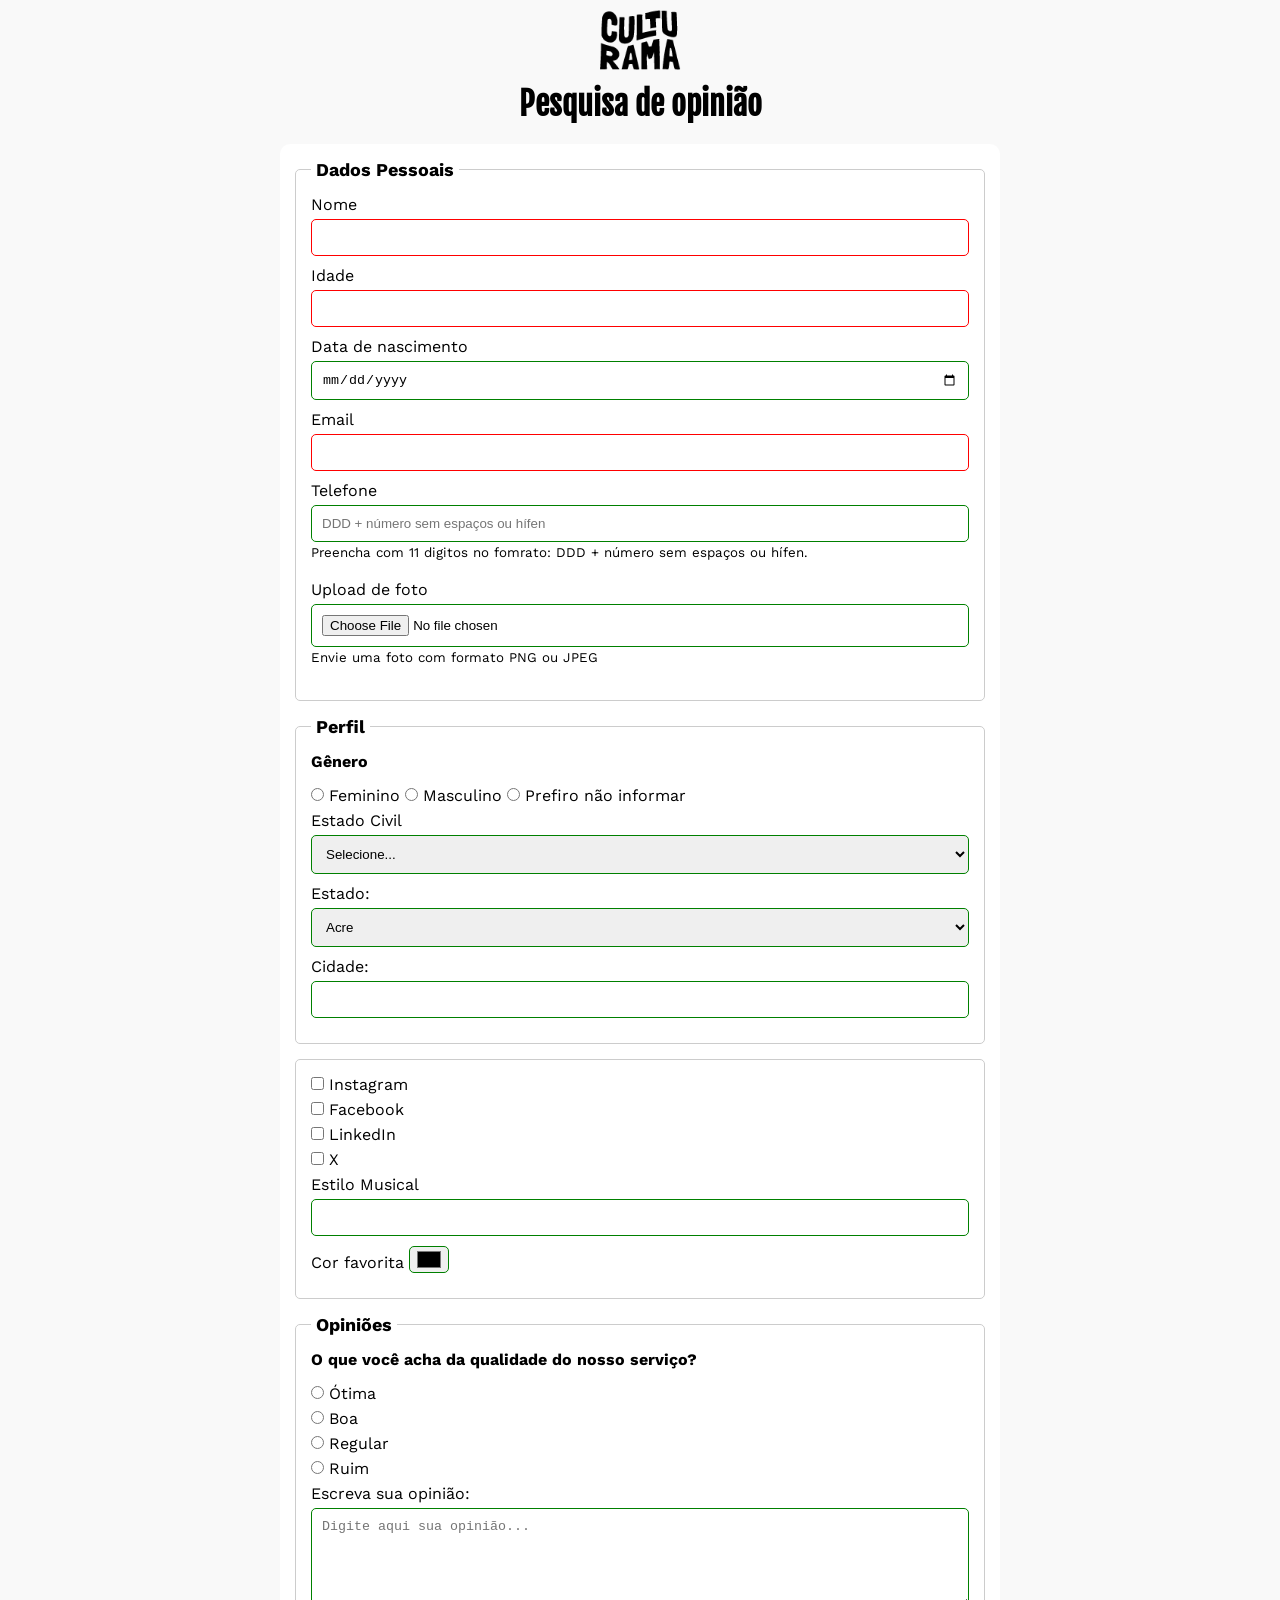
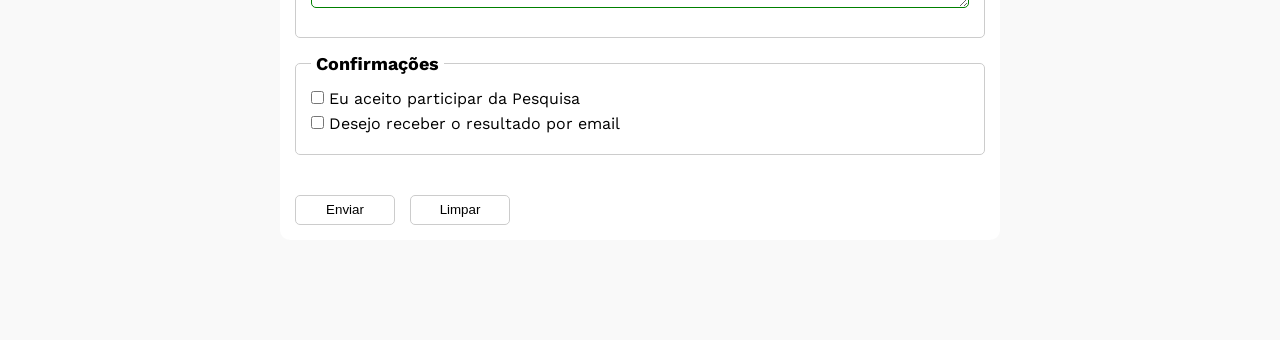
<file: index.html>
<!DOCTYPE html>
<html lang="pt-br">
<head>
    <meta charset="UTF-8">
    <meta name="viewport" content="width=device-width, initial-scale=1.0">
    <title>Pesquisa Culturama</title>
    <link rel="icon" href="culturama-favico.png">
    <link rel="preconnect" href="https://fonts.googleapis.com">
    <link rel="preconnect" href="https://fonts.gstatic.com" crossorigin>
    <link href="https://fonts.googleapis.com/css2?family=Fjalla+One&family=Work+Sans&display=swap" rel="stylesheet">
    <link rel="stylesheet" href="css/style.css">
</head>
<body>
    <main>
        <header>
            <img src="img/logo-culturama.png" alt="logo culturama">
            <h1>Pesquisa de opinião</h1>
        </header>
        <section>
        <form action="sucesso.html" method="get">
            <fieldset>
                 
                <legend>Dados Pessoais</legend>
                <label for="name">Nome</label>
                <input id="name" type="text" name="userName" required>
                <br>
                <label for="age">Idade</label>
                <input id="age" type="number" name="userAge" min="12" max="100" required>
                <br>
                <label for="birthDate">Data de nascimento</label>
                <input id="birthDate" type="date" name="birthDate">
                <br>
                <label for="email">Email</label>
                <input id="email" type="email" name="userEmail" required>
                <br>
                <label for="phoneNumber">Telefone</label>
                <input id="phoneNumber" type="tel" name="userPhoneNumber" pattern="[0-9]{11}" placeholder="DDD + número sem espaços ou hífen" aria-describedby="phoneHelp">
                <small id="phoneHelp">Preencha com 11 digitos no fomrato: DDD + número sem espaços ou hífen.</small>
                <br>
                <label for="image">Upload de foto</label>
                <input id="image" type="file"  accept="image/*" name="userImage" aria-describedby="imageHelp">
                <small id="imageHelp">Envie uma foto com formato PNG ou JPEG</small>
                <br>
            </fieldset>  
            
            <fieldset>
                <legend>Perfil</legend>

                <p>Gênero</p>
                <input id="fem" type="radio" name="userGender" value="Feminino">
                <label for="fem">Feminino</label>

                <input id="masc" type="radio" name="userGender" value="Masculino">
                <label for="masc">Masculino</label>

                <input id="notInformed" type="radio" name="userGender" value="notInformed">
                <label for="notInformed">Prefiro não informar</label>
                <br>

                <label for="maritalStatus">Estado Civil</label>
                <select id="maritalStatus" name="userMaritalStatus">
                    <option value="notInformed">Selecione...</option>
                    <option value="Casado">Casado</option>
                    <option value="Solteiro">Solteiro</option>
                    <option value="Divorciado">Divorciado</option>
                </select>

                <label for="state">Estado:</label>
                    <select id="state" name="userState" required>
                        <option value="acre">Acre</option>
                        <option value="alagoas">Alagoas</option>
                        <option value="amapa">Amapá</option>
                        <option value="amazonas">Amazonas</option>
                        <option value="bahia">Bahia</option>
                        <option value="ceara">Ceará</option>
                        <option value="distritoFederal">Distrito Federal</option>
                        <option value="espiritoSanto">Espirito Santo</option>
                        <option value="goias">Goiás</option>
                        <option value="maranhao">Maranhão</option>
                        <option value="matoGrossoDoSul">Mato Grosso do Sul</option>
                        <option value="matoGrosso">Mato Grosso</option>
                        <option value="minasGerais">Minas Gerais</option>
                        <option value="para">Pará</option>
                        <option value="paraiba">Paraíba</option>
                        <option value="parana">Paraná</option>
                        <option value="pernambuco">Pernambuco</option>
                        <option value="piaui">Piauí</option>
                        <option value="rioDeJaneiro">Rio de Janeiro</option>
                        <option value="rioGrandeDoNorte">Rio Grande do Norte</option>
                        <option value="rioGrandeDoSul">Rio Grande do Sul</option>
                        <option value="rondonia">Rondônia</option>
                        <option value="roraima">Roraima</option>
                        <option value="santaCatarina">Santa Catarina</option>
                        <option value="saoPaulo">São Paulo</option>
                        <option value="sergipe">Sergipe</option>
                        <option value="tocantins">Tocantins</option>
                    </select>
                    <br>

                    <label for="city">Cidade:</label>
                    <input id="city" type="text" name="userCity">
                </fieldset> 

                <fieldset>
                    <input id="instagram" type="checkbox" name="social" value="instagram">
                    <label for="instagram">Instagram</label>
                    <br>
                    <input id="facebook" type="checkbox" name="social" value="facebook">
                    <label for="facebook">Facebook</label>
                    <br>
                    <input id="linkedin" type="checkbox" name="social" value="linkedin">
                    <label for="linkedin">LinkedIn</label>
                    <br>
                    <input id="x" type="checkbox" name="social" value="x">
                    <label for="x">X</label>
                    <br>

                    <label for="musicStyle">Estilo Musical</label>
                    <input type="text" id="musicStyle" name="userMusicStyle" list="styletypes">
                    <datalist id="styletypes">
                        <option value="Rock"></option>
                        <option value="Pop"></option>
                        <option value="Samba"></option>
                        <option value="Sertanejo"></option>
                    </datalist>
                    <br>
                    <label for="favoriteColor">Cor favorita</label>
                    <input type="color" name="userFavoriteColor" id="favoriteColor">
                </fieldset>
                <fieldset>
                    <legend>Opiniões</legend>
                    <p>O que você acha da qualidade do nosso serviço?</p>
                    <input type="radio" id="otima" name="userServiceOpinion" value="otima">
                    <label for="otima">Ótima</label><br>
                    
                    <input type="radio" id="boa" name="userServiceOpinion" value="boa">
                    <label for="boa">Boa</label><br>

                    <input type="radio" id="regular" name="userServiceOpinion" value="regular">
                    <label for="regular">Regular</label><br>

                    <input type="radio" id="ruim" name="userServiceOpinion" value="ruim">
                    <label for="ruim">Ruim</label><br>

                    <label for="comment">Escreva sua opinião:</label>
                    <textarea id="comment" name="userComment" placeholder="Digite aqui sua opinião..."></textarea>
                </fieldset>
                    <fieldset>
                        <legend>Confirmações</legend>

                        <input type="checkbox" name="userLgpd" id="userLgpdTerm" value="accepted" required>
                        <label for="userLgpdTerm">Eu aceito participar da Pesquisa</label><br>
                        
                        <input type="checkbox" name="userGetResult" id="getResult" value="accepted">
                        <label for="getResult">Desejo receber o resultado por email</label><br>

                    </fieldset>

            <button type="submit" aria-label="Enviar dados do formulário">Enviar</button>
            <button type="reset" aria-label="Limpar dados do formulário">Limpar</button>
        </form>
        </section>
    </main>

    
</body>
</html>
</file>
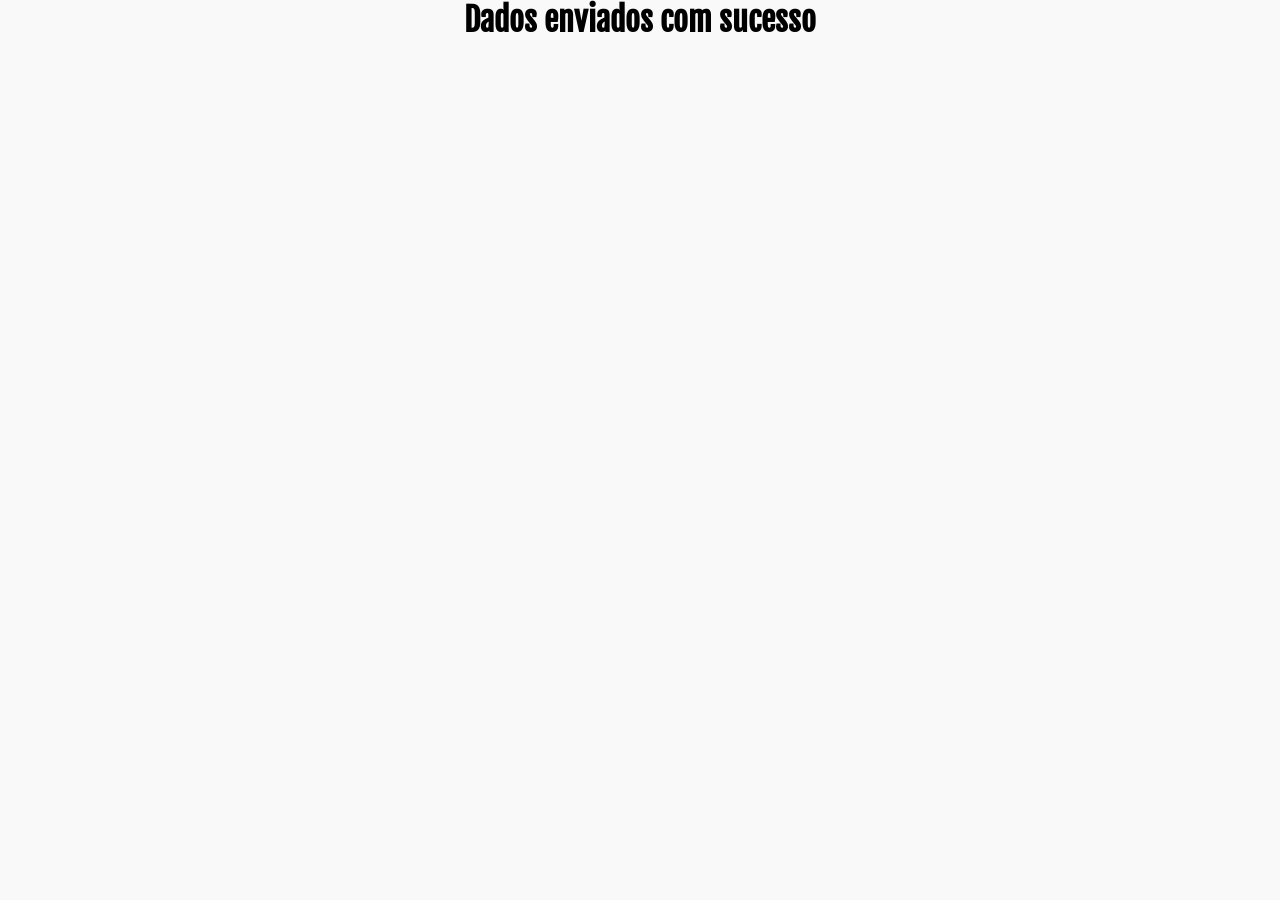
<file: sucesso.html>
<!DOCTYPE html>
<html lang="en">
<head>
    <meta charset="UTF-8">
    <meta name="viewport" content="width=device-width, initial-scale=1.0">
    <link rel="icon" href="culturama-favico.png">
    <link rel="stylesheet" href="css/style.css">

    <link rel="preconnect" href="https://fonts.googleapis.com">
    <link rel="preconnect" href="https://fonts.gstatic.com" crossorigin>
    <link href="https://fonts.googleapis.com/css2?family=Fjalla+One&family=Work+Sans&display=swap" rel="stylesheet">
    
    <title>Pesquisa Culturama</title>
</head>
<body>
    <h1 role="alert">Dados enviados com sucesso</h1>
</body>
</html>
</file>
<file: css/style.css>
*{
    margin:0;
    padding:0;
    box-sizing: border-box;
}

body{
    background-color:#f9f9f9;
    font-family: "Work Sans", sans-serif;
}
main{
    width: 100%;
    max-width: 720px;
    margin: 0 auto;
}
header{
    text-align: center;
    margin-bottom: 20px;
}
img{
    width: 100px;
}

h1{
    font-family: "Fjalla One";
    text-align: center;
}
form{
    background-color:#ffffff;
    padding: 15px;
    border-radius: 10px;
    margin-bottom: 100px;
}
fieldset{
    padding: 15px;
    border: 1px solid #cccccc;
    border-radius: 5px;
    margin-bottom: 15px;
}
legend{
    font-weight: bold;
    font-size: 18px;
    padding: 0 5px;
}

label{
    display: inline-block;
    margin-bottom: 5px;
}

p{
    margin-bottom: 15px;
    font-weight: bold;
}

input, select, textarea {
    width: 100%;
    padding: 10px;
    margin-bottom: 10px;
    border: 1px solid #cccccc;
    border-radius: 5px;
}
textarea{
    min-height: 100px;
}
input[type="radio"],
input[type="checkbox"] {
    width: auto;
}
input[type="color"] {
    width: 40px;
    padding: 0 5px;
}
input[type="tel"],
input[type="file"]{
    margin-bottom: 0;
}

small{
    margin-bottom: 20px;
    display: inline-block;
}

input:invalid,
select:invalid,
textarea:invalid{
    border-color: red;
}
input:valid,
select:valid,
textarea:valid{
    border-color: green;
}
button{
    width: 100px;
    height: 30px;
    margin-right: 10px;
    background-color: #ffffff;
    border: 1px solid #cccccc;
    border-radius: 5px;
    margin-top:25px;
    cursor: pointer;
}
button[type="submit"]:hover{
    background-color: green;
    color: #ffffff;
}

button[type="reset"]:hover{
    background-color: orangered;
    color: #ffffff;
}
</file>
